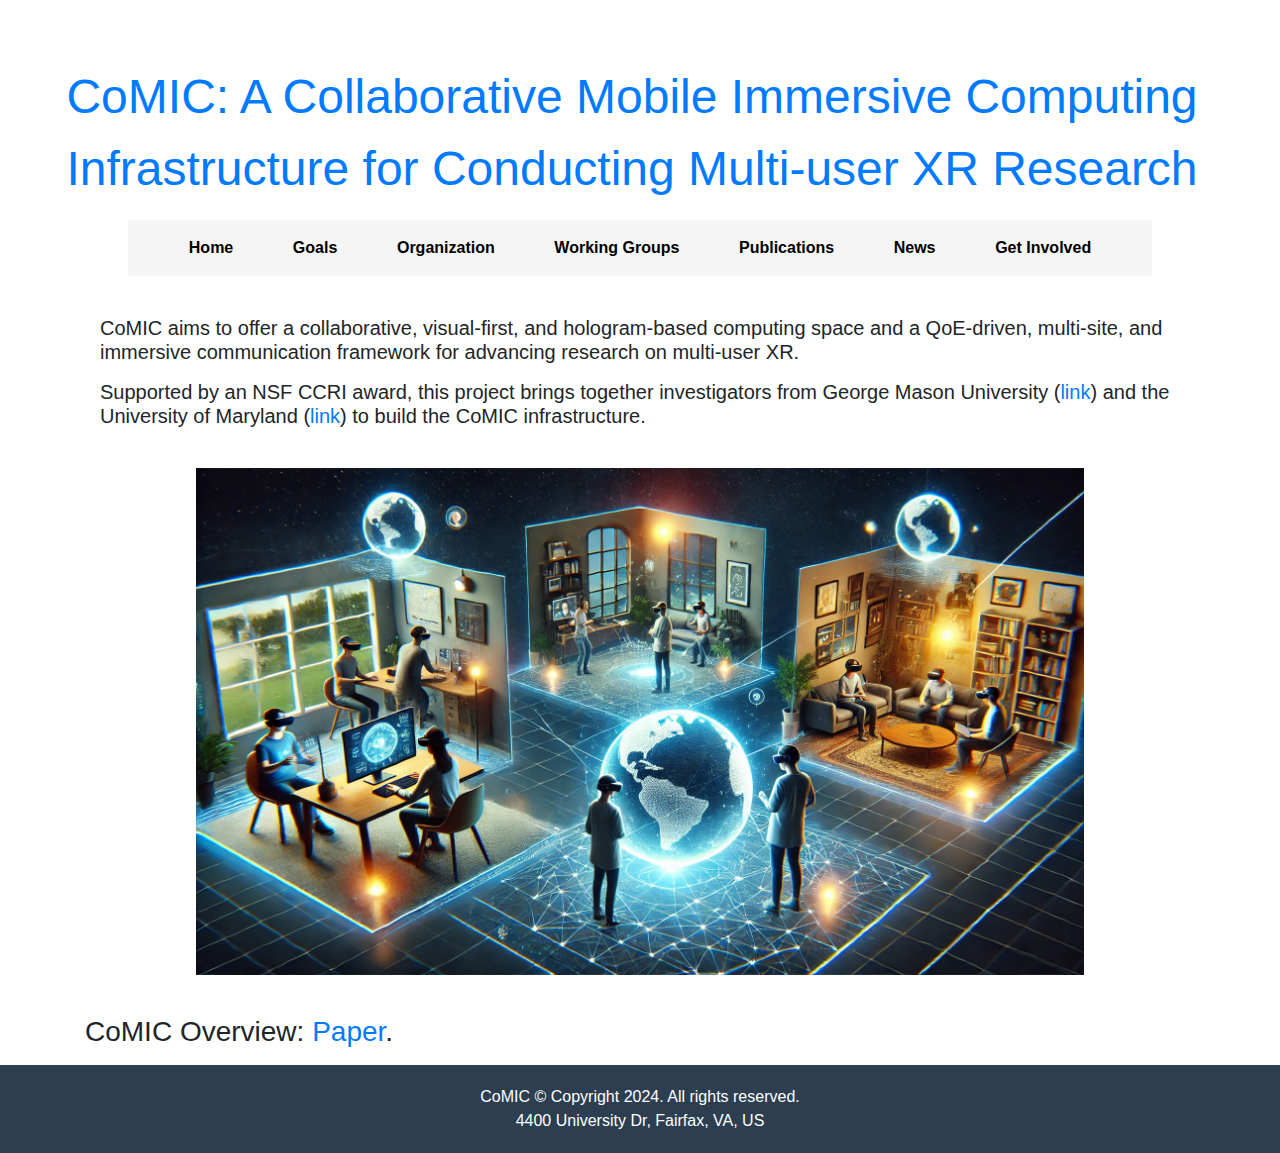
<file: index.html>
<!doctype html>
<html lang='en'>

<head>
    <meta charset="utf-8">
    <meta name="viewport" content="width=device-width, initial-scale=1, shrink-to-fit=no">
    <meta name="description"
       content="CoMIC creates broader impacts on research infrastructure, education and training, societies, and economies, and broaden computing participation.">
    <title>CoMIC</title>
    <link href="WebRef/bootstrap.min.css" rel="stylesheet">
    <link href="WebRef/jumbotron.css" rel="stylesheet">
    <style>
        .custom-navbar {
            background-color: #f5f5f5;
            left: 50%;
            transform: translateX(-50%);
            width: 80%;
        }

        .custom-text-color .navbar-brand,
        .custom-text-color .nav-link {
            color: black !important;
            font-weight: bold;
        }

        .custom-text-color .nav-link:active {
            color: blue !important;
        }

        .custom-brand {
            display: block;
            font-size: 3rem;
            text-align: center;
            margin-bottom: 10px;
        }

        .nav-item {
            flex-grow: 1;
            text-align: center;
        }

        /* Add the following CSS for the header section */
        .header {
          background-image: url('your-image-url.jpg'); /*   Add CoMIC image */
            background-size: cover;
            background-position: center;
            height: 100vh;
            position: relative;
        }

        .header-text {
            position: absolute;
            top: 50%;
            left: 50%;
            transform: translate(-50%, -50%);
            color: white;
            text-align: center;
        }

        .header-text h1 {
            font-size: 4rem;
            margin-bottom: 1rem;
        }

        .header-text p {
            font-size: 1.5rem;
        }
	
	    .footer {
            background-color: #2c3e50;
            padding: 20px 0;
            color: #fff;
        }

        .footer p {
            margin-bottom: 0;
        }
	
    </style>
</head>

<body>
    <a class="navbar-brand custom-brand" href="#">CoMIC: A Collaborative Mobile Immersive Computing
<br> Infrastructure for Conducting Multi-user XR Research</a>
<nav class="navbar navbar-expand-md navbar-dark custom-navbar custom-text-color">
    <div class="container" style="max-width: 1300px;"> <!-- Set max-width to 800px for testing -->
        <button class="navbar-toggler" type="button" data-toggle="collapse" data-target="#navbarNav"
            aria-controls="navbarNav" aria-expanded="false" aria-label="Toggle navigation">
            <span class="navbar-toggler-icon"></span>
        </button>
        <div class="collapse navbar-collapse" id="navbarNav">
            <ul class="navbar-nav mr-auto d-flex w-100">
                <li class="nav-item">
                    <a class="nav-link" href="index.html">Home</a>
                </li>
                <li class="nav-item">
                    <a class="nav-link" href="Goals.html">Goals</a>
                </li>
                <li class="nav-item">
                    <a class="nav-link" href="Organization.html">Organization</a>
                </li>
                <li class="nav-item">
                    <a class="nav-link" href="Technology.html">Working Groups</a>
                </li>
                <li class="nav-item">
                    <a class="nav-link" href="Publications.html">Publications</a>
                </li>
                <li class="nav-item">
                    <a class="nav-link" href="News.html">News</a>
                </li>
                <li class="nav-item active">
                    <a class="nav-link" href="Get_Involved.html">Get Involved</a>
                </li>
            </ul>
        </div>
    </div>
</nav>
    
   
<main role="main">
    <div class="container">
        <div class="container">
            <br>
            <p><h5>CoMIC aims to offer a collaborative, visual-first, and hologram-based computing space and a QoE-driven, multi-site, and immersive communication framework for advancing research on multi-user XR.</h5></p>
            <p><h5>Supported by an NSF CCRI award, this project brings together investigators from George Mason University (<a href="https://www.nsf.gov/awardsearch/showAward?AWD_ID=2235049">link</a>) and the University of Maryland (<a href="https://www.nsf.gov/awardsearch/showAward?AWD_ID=2235050">link</a>) to build the CoMIC infrastructure.</h5></p>
            <br>
        </div>
    

    
        <div class="row">
            <div class="col-md-12 text-center">
                <img src="3.webp" alt="CoMIC Infrastructure Overview" class="img-fluid" style="max-width: 80%; height: auto;">
                
            </div>
        </div>

        <div class="row mt-4">
            <div class="col-md-12">
                <p><h3>CoMIC Overview: <a href="https://doi.org/10.1109/MNET.126.2200385">Paper</a>.</h3></p>
            </div>
        </div>
    </div>
</main>


    <script src="WebRef/jquery-3.2.1.slim.min.js"></script>
    <script src="WebRef/popper.min.js"></script>
    <script src="WebRef/bootstrap.min.js"></script>

 <!-- Footer -->
    <footer class="footer">
        <div class="container">
            <div class="row">
                <div class="col-md-12 text-center">
                    <p>CoMIC &copy; Copyright 2024. All rights reserved.</p>
                    <p>4400 University Dr, Fairfax, VA, US</p>
                    <!-- <p>Email: bohan@gmu.edu | Phone: +1(703)xxx-xxxx</p> -->
                </div>
            </div>
        </div>
    </footer>

</body>
</html>
</file>
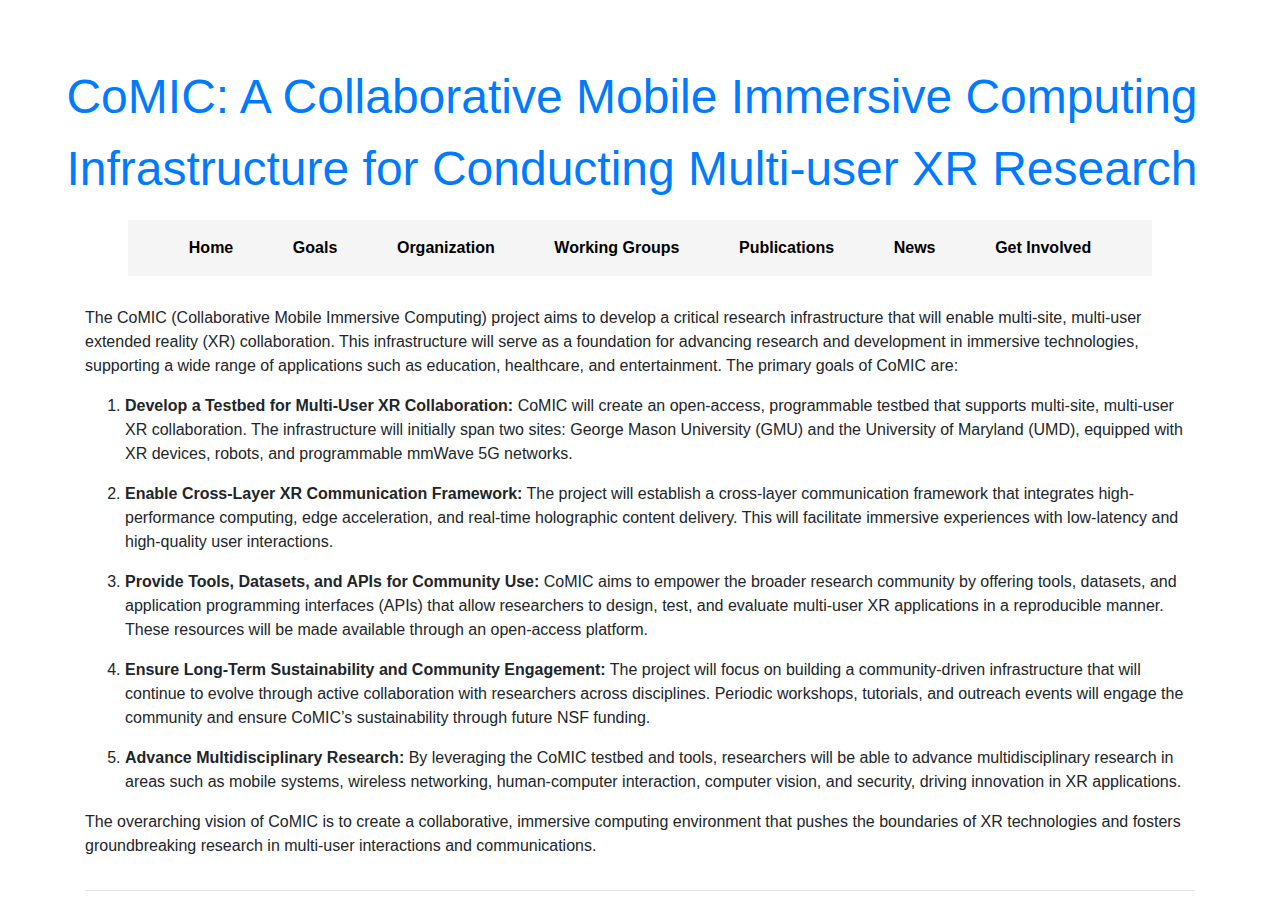
<file: Goals.html>
<!doctype html>
<html lang='en'>

<head>
    <meta charset="utf-8">
    <meta name="viewport" content="width=device-width, initial-scale=1, shrink-to-fit=no">
    <meta name="description"
       content="CoMIC creates broader impacts on research infrastructure, education and training, societies, and economies, and broaden computing participation.">
    <title>CoMIC</title>
    <link href="WebRef/bootstrap.min.css" rel="stylesheet">
    <link href="WebRef/jumbotron.css" rel="stylesheet">
    <style>
        .custom-navbar {
            background-color: #f5f5f5;
            left: 50%;
            transform: translateX(-50%);
            width: 80%;
        }

        .custom-text-color .navbar-brand,
        .custom-text-color .nav-link {
            color: black !important;
            font-weight: bold;
        }

        .custom-text-color .nav-link:active {
            color: blue !important;
        }

        .custom-brand {
            display: block;
            font-size: 3rem;
            text-align: center;
            margin-bottom: 10px;
        }

        .nav-item {
            flex-grow: 1;
            text-align: center;
        }

        /* Add the following CSS for the header section */
        .header {
          background-image: url('your-image-url.jpg'); /*   Add CoMIC image */
            background-size: cover;
            background-position: center;
            height: 100vh;
            position: relative;
        }

        .header-text {
            position: absolute;
            top: 50%;
            left: 50%;
            transform: translate(-50%, -50%);
            color: white;
            text-align: center;
        }

        .header-text h1 {
            font-size: 4rem;
            margin-bottom: 1rem;
        }

        .header-text p {
            font-size: 1.5rem;
        }

    </style>
</head>

<body>
    <a class="navbar-brand custom-brand" href="#">CoMIC: A Collaborative Mobile Immersive Computing
        <br> Infrastructure for Conducting Multi-user XR Research</a>
    <nav class="navbar navbar-expand-md navbar-dark custom-navbar custom-text-color">
        <div class="container" style="max-width: 1300px;"> <!-- Set max-width to 800px for testing -->
            <button class="navbar-toggler" type="button" data-toggle="collapse" data-target="#navbarNav"
                aria-controls="navbarNav" aria-expanded="false" aria-label="Toggle navigation">
                <span class="navbar-toggler-icon"></span>
            </button>
            <div class="collapse navbar-collapse" id="navbarNav">
                <ul class="navbar-nav mr-auto d-flex w-100">
                    <li class="nav-item">
                        <a class="nav-link" href="index.html">Home</a>
                    </li>
                    <li class="nav-item">
                        <a class="nav-link" href="Goals.html">Goals</a>
                    </li>
                    <li class="nav-item">
                        <a class="nav-link" href="Organization.html">Organization</a>
                    </li>
                    <li class="nav-item">
                        <a class="nav-link" href="Technology.html">Working Groups</a>
                    </li>
                    <li class="nav-item">
                        <a class="nav-link" href="Publications.html">Publications</a>
                    </li>
                    <li class="nav-item">
                        <a class="nav-link" href="News.html">News</a>
                    </li>
                    <li class="nav-item active">
                        <a class="nav-link" href="Get_Involved.html">Get Involved</a>
                    </li>
                </ul>
            </div>
        </div>
    </nav>
    
   
    <main role="main">
        <div class="container" style="margin-top: 30px;">
            <div class="row">
                <div class="col-md-12">
                    <p>The CoMIC (Collaborative Mobile Immersive Computing) project aims to develop a critical research infrastructure that will enable multi-site, multi-user extended reality (XR) collaboration. This infrastructure will serve as a foundation for advancing research and development in immersive technologies, supporting a wide range of applications such as education, healthcare, and entertainment. The primary goals of CoMIC are:</p>
                    
                    <ol class="custom-font-size">
                        <li>
                            <p><strong> Develop a Testbed for Multi-User XR Collaboration:</strong> CoMIC will create an open-access, programmable testbed that supports multi-site, multi-user XR collaboration. The infrastructure will initially span two sites: George Mason University (GMU) and the University of Maryland (UMD), equipped with XR devices, robots, and programmable mmWave 5G networks.</p>
                        </li>
                        <li>
                            <p><strong>Enable Cross-Layer XR Communication Framework:</strong> The project will establish a cross-layer communication framework that integrates high-performance computing, edge acceleration, and real-time holographic content delivery. This will facilitate immersive experiences with low-latency and high-quality user interactions.</p>
                        </li>
                        <li>
                            <p><strong>Provide Tools, Datasets, and APIs for Community Use:</strong> CoMIC aims to empower the broader research community by offering tools, datasets, and application programming interfaces (APIs) that allow researchers to design, test, and evaluate multi-user XR applications in a reproducible manner. These resources will be made available through an open-access platform.</p>
                        </li>
                        <li>
                            <p><strong>Ensure Long-Term Sustainability and Community Engagement:</strong> The project will focus on building a community-driven infrastructure that will continue to evolve through active collaboration with researchers across disciplines. Periodic workshops, tutorials, and outreach events will engage the community and ensure CoMIC’s sustainability through future NSF funding.</p>
                        </li>
                        <li>
                            <p><strong>Advance Multidisciplinary Research:</strong> By leveraging the CoMIC testbed and tools, researchers will be able to advance multidisciplinary research in areas such as mobile systems, wireless networking, human-computer interaction, computer vision, and security, driving innovation in XR applications.</p>
                        </li>
                    </ol>
    
                    <p>The overarching vision of CoMIC is to create a collaborative, immersive computing environment that pushes the boundaries of XR technologies and fosters groundbreaking research in multi-user interactions and communications.</p>
                </div>
            </div>
    
            <hr>
        </div>
    </main>
    

    <script src="WebRef/jquery-3.2.1.slim.min.js"></script>
    <script src="WebRef/popper.min.js"></script>
    <script src="WebRef/bootstrap.min.js"></script>
</body>
</html>
</file>
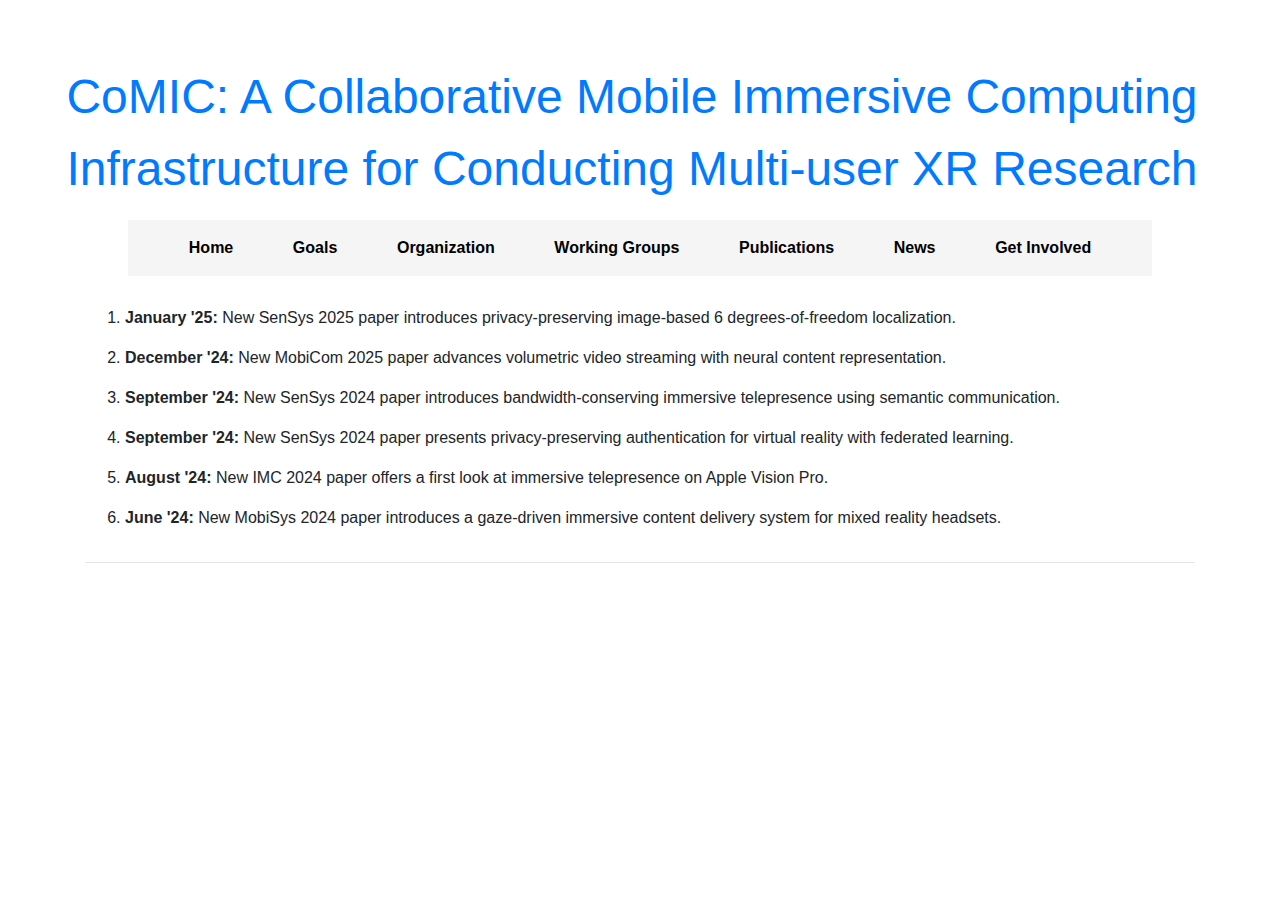
<file: News.html>
<!doctype html>
<html lang='en'>

<head>
    <meta charset="utf-8">
    <meta name="viewport" content="width=device-width, initial-scale=1, shrink-to-fit=no">
    <meta name="description"
       content="CoMIC creates broader impacts on research infrastructure, education and training, societies, and economies, and broaden computing participation.">
    <title>CoMIC</title>
    <link href="WebRef/bootstrap.min.css" rel="stylesheet">
    <link href="WebRef/jumbotron.css" rel="stylesheet">
    <style>
        .custom-navbar {
            background-color: #f5f5f5;
            left: 50%;
            transform: translateX(-50%);
            width: 80%;
        }

        .custom-text-color .navbar-brand,
        .custom-text-color .nav-link {
            color: black !important;
            font-weight: bold;
        }

        .custom-text-color .nav-link:active {
            color: blue !important;
        }

        .custom-brand {
            display: block;
            font-size: 3rem;
            text-align: center;
            margin-bottom: 10px;
        }

        .nav-item {
            flex-grow: 1;
            text-align: center;
        }

        /* Add the following CSS for the header section */
        .header {
          background-image: url('your-image-url.jpg'); /*   Add CoMIC image */
            background-size: cover;
            background-position: center;
            height: 100vh;
            position: relative;
        }

        .header-text {
            position: absolute;
            top: 50%;
            left: 50%;
            transform: translate(-50%, -50%);
            color: white;
            text-align: center;
        }

        .header-text h1 {
            font-size: 4rem;
            margin-bottom: 1rem;
        }

        .header-text p {
            font-size: 1.5rem;
        }

        .custom-font-size {
            font-size: 16px; /* Adjust the size as needed */
        }
        
        /* Optional: Change color of links or text */
        .custom-font-size a {
            color: rgb(0, 38, 255); /* Change the link color */
            text-decoration: none; /* Removes underline from links */
        }

        /* Optional: Hover effect for the links */
        .custom-font-size a:hover {
            color: midnightblue; /* Change the link color on hover */
            text-decoration: underline; /* Adds underline on hover */
        }
    </style>
</head>

<body>
    <a class="navbar-brand custom-brand" href="#">CoMIC: A Collaborative Mobile Immersive Computing
        <br> Infrastructure for Conducting Multi-user XR Research</a>
    <nav class="navbar navbar-expand-md navbar-dark custom-navbar custom-text-color">
        <div class="container" style="max-width: 1300px;"> <!-- Set max-width to 800px for testing -->
            <button class="navbar-toggler" type="button" data-toggle="collapse" data-target="#navbarNav"
                aria-controls="navbarNav" aria-expanded="false" aria-label="Toggle navigation">
                <span class="navbar-toggler-icon"></span>
            </button>
            <div class="collapse navbar-collapse" id="navbarNav">
                <ul class="navbar-nav mr-auto d-flex w-100">
                    <li class="nav-item">
                        <a class="nav-link" href="index.html">Home</a>
                    </li>
                    <li class="nav-item">
                        <a class="nav-link" href="Goals.html">Goals</a>
                    </li>
                    <li class="nav-item">
                        <a class="nav-link" href="Organization.html">Organization</a>
                    </li>
                    <li class="nav-item">
                        <a class="nav-link" href="Technology.html">Working Groups</a>
                    </li>
                    <li class="nav-item">
                        <a class="nav-link" href="Publications.html">Publications</a>
                    </li>
                    <li class="nav-item">
                        <a class="nav-link" href="News.html">News</a>
                    </li>
                    <li class="nav-item active">
                        <a class="nav-link" href="Get_Involved.html">Get Involved</a>
                    </li>
                </ul>
            </div>
        </div>
    </nav>
    
   
    <main role="main">
        <div class="container" style="margin-top: 30px;">
            <div class="row">
                <div class="col-md-12">
                    <ol class="custom-font-size">
                        <li>
                            <p><strong>January '25:</strong> New SenSys 2025 paper introduces privacy-preserving image-based 6 degrees-of-freedom localization.</p>
                        </li>
                        <li>
                            <p><strong>December '24:</strong> New MobiCom 2025 paper advances volumetric video streaming with neural content representation.</p>
                        </li>
                        <li>
                            <p><strong>September '24:</strong> New SenSys 2024 paper introduces bandwidth-conserving immersive telepresence using semantic communication.</p>
                        </li>
                        <li>
                            <p><strong>September '24:</strong> New SenSys 2024 paper presents privacy-preserving authentication for virtual reality with federated learning.</p>
                        </li>
                        <li>
                            <p><strong>August '24:</strong> New IMC 2024 paper offers a first look at immersive telepresence on Apple Vision Pro.</p>
                        </li>
                        <li>
                            <p><strong>June '24:</strong> New MobiSys 2024 paper introduces a gaze-driven immersive content delivery system for mixed reality headsets.</p>
                        </li>
                    </ol>
                </div>
            </div>
            <hr>
        </div>
    </main>
    
    
    <style>
        /* Target the entire list including numbers and content */
        .custom-font-size {
            font-size: 16px; /* Change this to your desired font size */
        }
    </style>
    

    <script src="WebRef/jquery-3.2.1.slim.min.js"></script>
    <script src="WebRef/popper.min.js"></script>
    <script src="WebRef/bootstrap.min.js"></script>
</body>
</html>
</file>
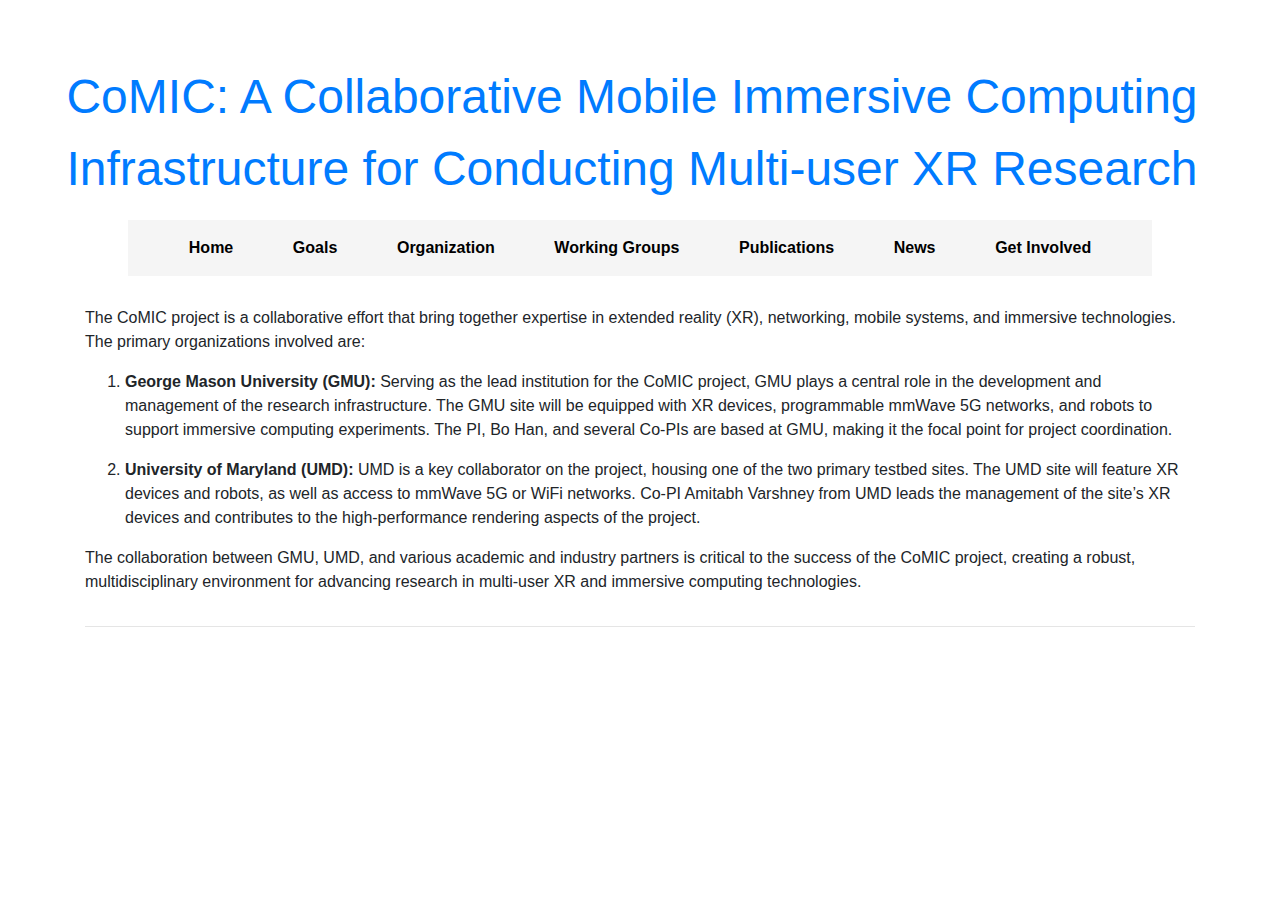
<file: Organization.html>
<!doctype html>
<html lang='en'>

<head>
    <meta charset="utf-8">
    <meta name="viewport" content="width=device-width, initial-scale=1, shrink-to-fit=no">
    <meta name="description"
       content="CoMIC creates broader impacts on research infrastructure, education and training, societies, and economies, and broaden computing participation.">
    <title>CoMIC</title>
    <link href="WebRef/bootstrap.min.css" rel="stylesheet">
    <link href="WebRef/jumbotron.css" rel="stylesheet">
    <style>
        .custom-navbar {
            background-color: #f5f5f5;
            left: 50%;
            transform: translateX(-50%);
            width: 80%;
        }

        .custom-text-color .navbar-brand,
        .custom-text-color .nav-link {
            color: black !important;
            font-weight: bold;
        }

        .custom-text-color .nav-link:active {
            color: blue !important;
        }

        .custom-brand {
            display: block;
            font-size: 3rem;
            text-align: center;
            margin-bottom: 10px;
        }

        .nav-item {
            flex-grow: 1;
            text-align: center;
        }

        /* Add the following CSS for the header section */
        .header {
          background-image: url('your-image-url.jpg'); /*   Add CoMIC image */
            background-size: cover;
            background-position: center;
            height: 100vh;
            position: relative;
        }

        .header-text {
            position: absolute;
            top: 50%;
            left: 50%;
            transform: translate(-50%, -50%);
            color: white;
            text-align: center;
        }

        .header-text h1 {
            font-size: 4rem;
            margin-bottom: 1rem;
        }

        .header-text p {
            font-size: 1.5rem;
        }

    </style>
</head>

<body>
    <a class="navbar-brand custom-brand" href="#">CoMIC: A Collaborative Mobile Immersive Computing
        <br> Infrastructure for Conducting Multi-user XR Research</a>
    <nav class="navbar navbar-expand-md navbar-dark custom-navbar custom-text-color">
        <div class="container" style="max-width: 1300px;"> <!-- Set max-width to 800px for testing -->
            <button class="navbar-toggler" type="button" data-toggle="collapse" data-target="#navbarNav"
                aria-controls="navbarNav" aria-expanded="false" aria-label="Toggle navigation">
                <span class="navbar-toggler-icon"></span>
            </button>
            <div class="collapse navbar-collapse" id="navbarNav">
                <ul class="navbar-nav mr-auto d-flex w-100">
                    <li class="nav-item">
                        <a class="nav-link" href="index.html">Home</a>
                    </li>
                    <li class="nav-item">
                        <a class="nav-link" href="Goals.html">Goals</a>
                    </li>
                    <li class="nav-item">
                        <a class="nav-link" href="Organization.html">Organization</a>
                    </li>
                    <li class="nav-item">
                        <a class="nav-link" href="Technology.html">Working Groups</a>
                    </li>
                    <li class="nav-item">
                        <a class="nav-link" href="Publications.html">Publications</a>
                    </li>
                    <li class="nav-item">
                        <a class="nav-link" href="News.html">News</a>
                    </li>
                    <li class="nav-item active">
                        <a class="nav-link" href="Get_Involved.html">Get Involved</a>
                    </li>
                </ul>
            </div>
        </div>
    </nav>
    
   
    <main role="main">
        <div class="container" style="margin-top: 30px;">
            <div class="row">
                <div class="col-md-12">
                    <p>The CoMIC project is a collaborative effort that bring together expertise in extended reality (XR), networking, mobile systems, and immersive technologies. The primary organizations involved are:</p>
    
                    <ol class="custom-font-size">
                        <li>
                            <p><strong>George Mason University (GMU):</strong> Serving as the lead institution for the CoMIC project, GMU plays a central role in the development and management of the research infrastructure. The GMU site will be equipped with XR devices, programmable mmWave 5G networks, and robots to support immersive computing experiments. The PI, Bo Han, and several Co-PIs are based at GMU, making it the focal point for project coordination.</p>
                        </li>
                        <li>
                            <p><strong>University of Maryland (UMD):</strong> UMD is a key collaborator on the project, housing one of the two primary testbed sites. The UMD site will feature XR devices and robots, as well as access to mmWave 5G or WiFi networks. Co-PI Amitabh Varshney from UMD leads the management of the site’s XR devices and contributes to the high-performance rendering aspects of the project.</p>
                        </li>
                    </ol>
    
                    <p>The collaboration between GMU, UMD, and various academic and industry partners is critical to the success of the CoMIC project, creating a robust, multidisciplinary environment for advancing research in multi-user XR and immersive computing technologies.</p>
                </div>
            </div>
    
            <hr>
        </div>
    </main>
    

    <script src="WebRef/jquery-3.2.1.slim.min.js"></script>
    <script src="WebRef/popper.min.js"></script>
    <script src="WebRef/bootstrap.min.js"></script>
</body>
</html>
</file>
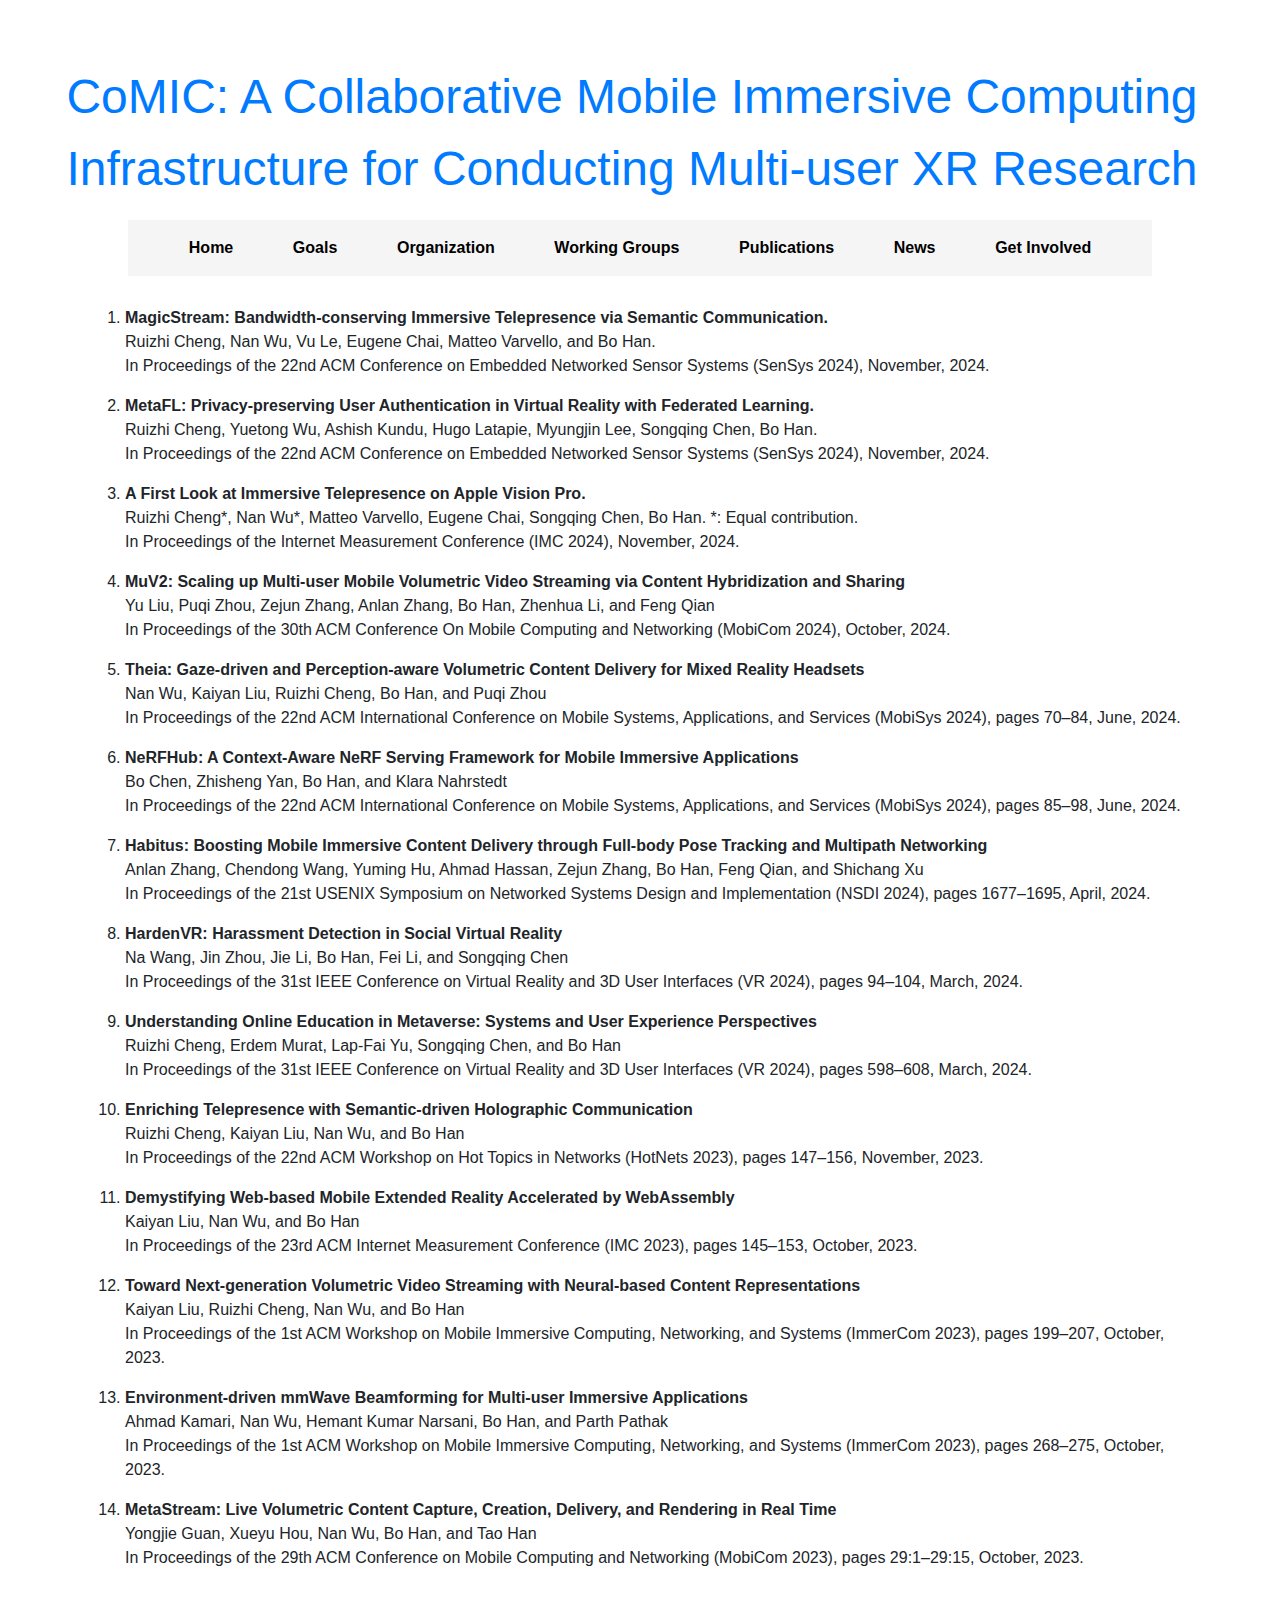
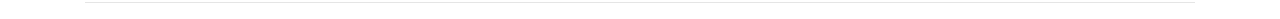
<file: Publications.html>
<!doctype html>
<html lang='en'>

<head>
    <meta charset="utf-8">
    <meta name="viewport" content="width=device-width, initial-scale=1, shrink-to-fit=no">
    <meta name="description"
       content="CoMIC creates broader impacts on research infrastructure, education and training, societies, and economies, and broaden computing participation.">
    <title>CoMIC</title>
    <link href="WebRef/bootstrap.min.css" rel="stylesheet">
    <link href="WebRef/jumbotron.css" rel="stylesheet">
    <style>
        .custom-navbar {
            background-color: #f5f5f5;
            left: 50%;
            transform: translateX(-50%);
            width: 80%;
        }

        .custom-text-color .navbar-brand,
        .custom-text-color .nav-link {
            color: black !important;
            font-weight: bold;
        }

        .custom-text-color .nav-link:active {
            color: blue !important;
        }

        .custom-brand {
            display: block;
            font-size: 3rem;
            text-align: center;
            margin-bottom: 10px;
        }

        .nav-item {
            flex-grow: 1;
            text-align: center;
        }

        /* Add the following CSS for the header section */
        .header {
          background-image: url('your-image-url.jpg'); /*   Add CoMIC image */
            background-size: cover;
            background-position: center;
            height: 100vh;
            position: relative;
        }

        .header-text {
            position: absolute;
            top: 50%;
            left: 50%;
            transform: translate(-50%, -50%);
            color: white;
            text-align: center;
        }

        .header-text h1 {
            font-size: 4rem;
            margin-bottom: 1rem;
        }

        .header-text p {
            font-size: 1.5rem;
        }
        .custom-font-size {
            font-size: 16px; /* Adjust the size as needed */
        }
        
        /* Optional: Change color of links or text */
        .custom-font-size a {
            color: rgb(0, 38, 255); /* Change the link color */
            text-decoration: none; /* Removes underline from links */
        }

        /* Optional: Hover effect for the links */
        .custom-font-size a:hover {
            color: midnightblue; /* Change the link color on hover */
            text-decoration: underline; /* Adds underline on hover */
        }

    </style>
</head>

<!--
                        <li>
                            <p><a href="https://example.com" target="_blank">Theia: Gaze-driven and Perception-aware Volumetric Content Delivery for Mixed Reality Headsets</a><br>
                                Nan Wu, Kaiyan Liu, Ruizhi Cheng, Bo Han, and Puqi Zhou<br>
                                In Proceedings of the 22nd ACM International Conference on Mobile Systems, Applications, and Services (MobiSys 2024), pages 70–84, June, 2024.</p>
                        </li>

-->
<body>
    <a class="navbar-brand custom-brand" href="#">CoMIC: A Collaborative Mobile Immersive Computing
        <br> Infrastructure for Conducting Multi-user XR Research</a>
    <nav class="navbar navbar-expand-md navbar-dark custom-navbar custom-text-color">
        <div class="container" style="max-width: 1300px;"> <!-- Set max-width to 800px for testing -->
            <button class="navbar-toggler" type="button" data-toggle="collapse" data-target="#navbarNav"
                aria-controls="navbarNav" aria-expanded="false" aria-label="Toggle navigation">
                <span class="navbar-toggler-icon"></span>
            </button>
            <div class="collapse navbar-collapse" id="navbarNav">
                <ul class="navbar-nav mr-auto d-flex w-100">
                    <li class="nav-item">
                        <a class="nav-link" href="index.html">Home</a>
                    </li>
                    <li class="nav-item">
                        <a class="nav-link" href="Goals.html">Goals</a>
                    </li>
                    <li class="nav-item">
                        <a class="nav-link" href="Organization.html">Organization</a>
                    </li>
                    <li class="nav-item">
                        <a class="nav-link" href="Technology.html">Working Groups</a>
                    </li>
                    <li class="nav-item">
                        <a class="nav-link" href="Publications.html">Publications</a>
                    </li>
                    <li class="nav-item">
                        <a class="nav-link" href="News.html">News</a>
                    </li>
                    <li class="nav-item active">
                        <a class="nav-link" href="Get_Involved.html">Get Involved</a>
                    </li>
                </ul>
            </div>
        </div>
    </nav>
    
   


    <main role="main">
        <div class="container" style="margin-top: 30px;">
            <div class="row">
                <div class="col-md-12">
                    <ol class="custom-font-size">
                        <li>
                            <p><strong>MagicStream: Bandwidth-conserving Immersive Telepresence via Semantic Communication.</strong><br>
                                Ruizhi Cheng, Nan Wu, Vu Le, Eugene Chai, Matteo Varvello, and Bo Han.<br>
                            In Proceedings of the 22nd ACM Conference on Embedded Networked Sensor Systems (SenSys 2024), November, 2024.</p>
                        </li>
                        <li>
                            <p><strong>MetaFL: Privacy-preserving User Authentication in Virtual Reality with Federated Learning.</strong><br>
                                Ruizhi Cheng, Yuetong Wu, Ashish Kundu, Hugo Latapie, Myungjin Lee, Songqing Chen, Bo Han.<br>
                            In Proceedings of the 22nd ACM Conference on Embedded Networked Sensor Systems (SenSys 2024), November, 2024.</p>
                        </li>
                        <li>
                            <p><strong>A First Look at Immersive Telepresence on Apple Vision Pro.</strong><br>
                                Ruizhi Cheng*, Nan Wu*, Matteo Varvello, Eugene Chai, Songqing Chen, Bo Han. *: Equal contribution.<br>
                                In Proceedings of the Internet Measurement Conference (IMC 2024), November, 2024.</p>
                        </li>
                        <li>
                            <p><strong>MuV2: Scaling up Multi-user Mobile Volumetric Video Streaming via Content Hybridization and Sharing</strong><br>
                                Yu Liu, Puqi Zhou, Zejun Zhang, Anlan Zhang, Bo Han, Zhenhua Li, and Feng Qian<br>
                                In Proceedings of the 30th ACM Conference On Mobile Computing and Networking (MobiCom 2024), October, 2024.</p>
                        </li>
                        <li>
                            <p><strong>Theia: Gaze-driven and Perception-aware Volumetric Content Delivery for Mixed Reality Headsets</strong><br>
                                Nan Wu, Kaiyan Liu, Ruizhi Cheng, Bo Han, and Puqi Zhou<br>
                                In Proceedings of the 22nd ACM International Conference on Mobile Systems, Applications, and Services (MobiSys 2024), pages 70–84, June, 2024.</p>
                        </li>
                        <li>
                            <p><strong>NeRFHub: A Context-Aware NeRF Serving Framework for Mobile Immersive Applications</strong><br>
                                Bo Chen, Zhisheng Yan, Bo Han, and Klara Nahrstedt<br>
                                In Proceedings of the 22nd ACM International Conference on Mobile Systems, Applications, and Services (MobiSys 2024), pages 85–98, June, 2024.</p>
                        </li>
                        <li>
                            <p><strong>Habitus: Boosting Mobile Immersive Content Delivery through Full-body Pose Tracking and Multipath Networking</strong><br>
                                Anlan Zhang, Chendong Wang, Yuming Hu, Ahmad Hassan, Zejun Zhang, Bo Han, Feng Qian, and Shichang Xu<br>
                                In Proceedings of the 21st USENIX Symposium on Networked Systems Design and Implementation (NSDI 2024), pages 1677–1695, April, 2024.</p>
                        </li>
                        <li>
                            <p><strong>HardenVR: Harassment Detection in Social Virtual Reality</strong><br>
                                Na Wang, Jin Zhou, Jie Li, Bo Han, Fei Li, and Songqing Chen<br>
                                In Proceedings of the 31st IEEE Conference on Virtual Reality and 3D User Interfaces (VR 2024), pages 94–104, March, 2024.</p>
                        </li>
                        <li>
                            <p><strong>Understanding Online Education in Metaverse: Systems and User Experience Perspectives</strong><br>
                                Ruizhi Cheng, Erdem Murat, Lap-Fai Yu, Songqing Chen, and Bo Han<br>
                                In Proceedings of the 31st IEEE Conference on Virtual Reality and 3D User Interfaces (VR 2024), pages 598–608, March, 2024.</p>
                        </li>
                        <li>
                            <p><strong>Enriching Telepresence with Semantic-driven Holographic Communication</strong><br>
                                Ruizhi Cheng, Kaiyan Liu, Nan Wu, and Bo Han<br>
                                In Proceedings of the 22nd ACM Workshop on Hot Topics in Networks (HotNets 2023), pages 147–156, November, 2023.</p>
                        </li>
                        <li>
                            <p><strong>Demystifying Web-based Mobile Extended Reality Accelerated by WebAssembly</strong><br>
                                Kaiyan Liu, Nan Wu, and Bo Han<br>
                                In Proceedings of the 23rd ACM Internet Measurement Conference (IMC 2023), pages 145–153, October, 2023.</p>
                        </li>
                        <li>
                            <p><strong>Toward Next-generation Volumetric Video Streaming with Neural-based Content Representations</strong><br>
                                Kaiyan Liu, Ruizhi Cheng, Nan Wu, and Bo Han<br>
                                In Proceedings of the 1st ACM Workshop on Mobile Immersive Computing, Networking, and Systems (ImmerCom 2023), pages 199–207, October, 2023.</p>
                        </li>
                        <li>
                            <p><strong>Environment-driven mmWave Beamforming for Multi-user Immersive Applications</strong><br>
                                Ahmad Kamari, Nan Wu, Hemant Kumar Narsani, Bo Han, and Parth Pathak<br>
                                In Proceedings of the 1st ACM Workshop on Mobile Immersive Computing, Networking, and Systems (ImmerCom 2023), pages 268–275, October, 2023.</p>
                        </li>
                        <li>
                            <p><strong>MetaStream: Live Volumetric Content Capture, Creation, Delivery, and Rendering in Real Time</strong><br>
                                Yongjie Guan, Xueyu Hou, Nan Wu, Bo Han, and Tao Han<br>
                                In Proceedings of the 29th ACM Conference on Mobile Computing and Networking (MobiCom 2023), pages 29:1–29:15, October, 2023.</p>
                        </li>
                        
                    </ol>
                </div>
            </div>
            <hr>
        </div>
    </main>
    

    <script src="WebRef/jquery-3.2.1.slim.min.js"></script>
    <script src="WebRef/popper.min.js"></script>
    <script src="WebRef/bootstrap.min.js"></script>
</body>
</html>
</file>
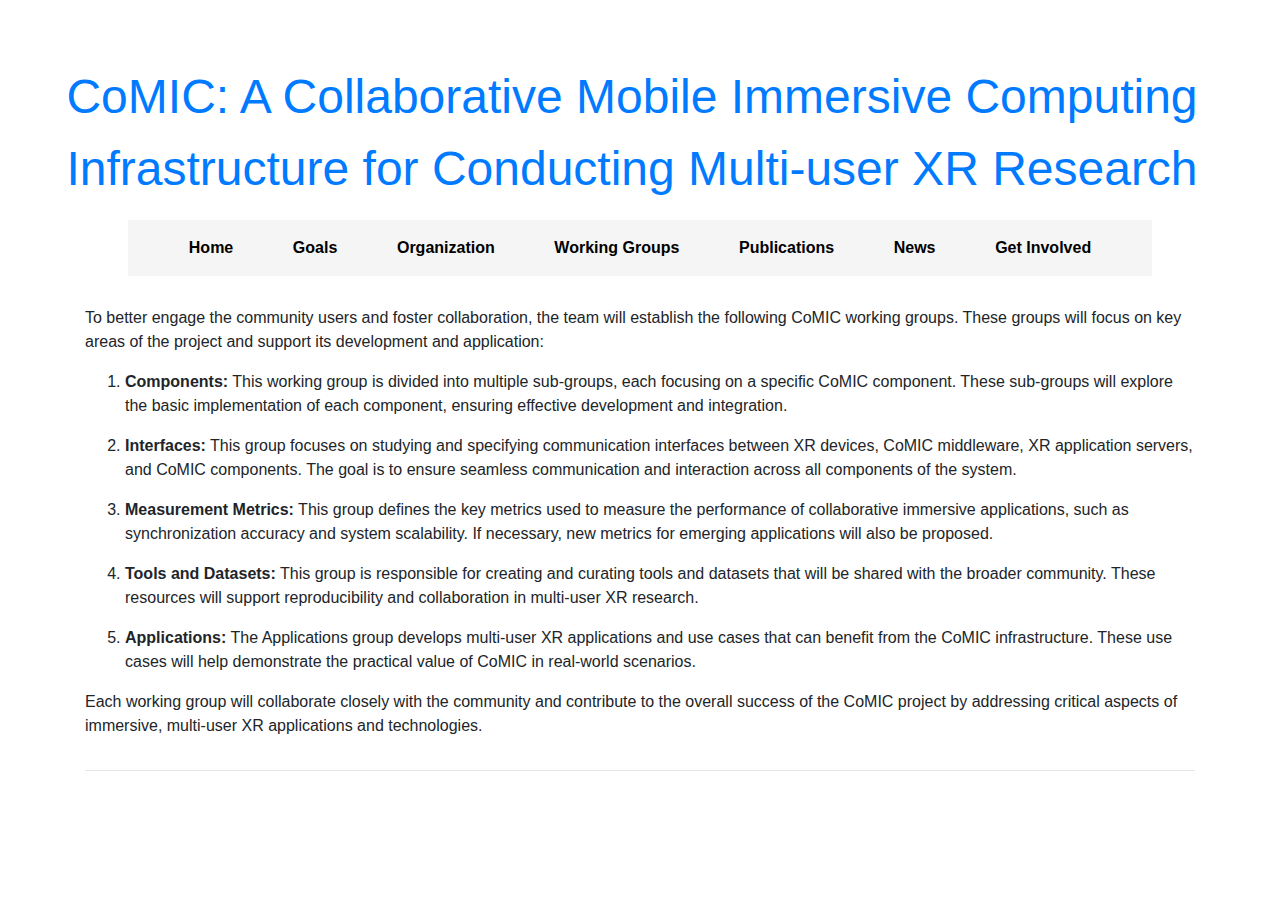
<file: Technology.html>
<!doctype html>
<html lang='en'>

<head>
    <meta charset="utf-8">
    <meta name="viewport" content="width=device-width, initial-scale=1, shrink-to-fit=no">
    <meta name="description"
       content="CoMIC creates broader impacts on research infrastructure, education and training, societies, and economies, and broaden computing participation.">
    <title>CoMIC</title>
    <link href="WebRef/bootstrap.min.css" rel="stylesheet">
    <link href="WebRef/jumbotron.css" rel="stylesheet">
    <style>
        .custom-navbar {
            background-color: #f5f5f5;
            left: 50%;
            transform: translateX(-50%);
            width: 80%;
        }

        .custom-text-color .navbar-brand,
        .custom-text-color .nav-link {
            color: black !important;
            font-weight: bold;
        }

        .custom-text-color .nav-link:active {
            color: blue !important;
        }

        .custom-brand {
            display: block;
            font-size: 3rem;
            text-align: center;
            margin-bottom: 10px;
        }

        .nav-item {
            flex-grow: 1;
            text-align: center;
        }

        /* Add the following CSS for the header section */
        .header {
          background-image: url('your-image-url.jpg'); /*   Add CoMIC image */
            background-size: cover;
            background-position: center;
            height: 100vh;
            position: relative;
        }

        .header-text {
            position: absolute;
            top: 50%;
            left: 50%;
            transform: translate(-50%, -50%);
            color: white;
            text-align: center;
        }

        .header-text h1 {
            font-size: 4rem;
            margin-bottom: 1rem;
        }

        .header-text p {
            font-size: 1.5rem;
        }

    </style>
</head>

<body>
    <a class="navbar-brand custom-brand" href="#">CoMIC: A Collaborative Mobile Immersive Computing
        <br> Infrastructure for Conducting Multi-user XR Research</a>
    <nav class="navbar navbar-expand-md navbar-dark custom-navbar custom-text-color">
        <div class="container" style="max-width: 1300px;"> <!-- Set max-width to 800px for testing -->
            <button class="navbar-toggler" type="button" data-toggle="collapse" data-target="#navbarNav"
                aria-controls="navbarNav" aria-expanded="false" aria-label="Toggle navigation">
                <span class="navbar-toggler-icon"></span>
            </button>
            <div class="collapse navbar-collapse" id="navbarNav">
                <ul class="navbar-nav mr-auto d-flex w-100">
                    <li class="nav-item">
                        <a class="nav-link" href="index.html">Home</a>
                    </li>
                    <li class="nav-item">
                        <a class="nav-link" href="Goals.html">Goals</a>
                    </li>
                    <li class="nav-item">
                        <a class="nav-link" href="Organization.html">Organization</a>
                    </li>
                    <li class="nav-item">
                        <a class="nav-link" href="Technology.html">Working Groups</a>
                    </li>
                    <li class="nav-item">
                        <a class="nav-link" href="Publications.html">Publications</a>
                    </li>
                    <li class="nav-item">
                        <a class="nav-link" href="News.html">News</a>
                    </li>
                    <li class="nav-item active">
                        <a class="nav-link" href="Get_Involved.html">Get Involved</a>
                    </li>
                </ul>
            </div>
        </div>
    </nav>
    
   
    <main role="main">
        <div class="container" style="margin-top: 30px;">
            <div class="row">
                <div class="col-md-12">
                    <p>To better engage the community users and foster collaboration, the team will establish the following CoMIC working groups. These groups will focus on key areas of the project and support its development and application:</p>
    
                    <ol class="custom-font-size">
                        <li>
                            <p><strong>Components:</strong> This working group is divided into multiple sub-groups, each focusing on a specific CoMIC component. These sub-groups will explore the basic implementation of each component, ensuring effective development and integration.</p>
                        </li>
                        <li>
                            <p><strong>Interfaces:</strong> This group focuses on studying and specifying communication interfaces between XR devices, CoMIC middleware, XR application servers, and CoMIC components. The goal is to ensure seamless communication and interaction across all components of the system.</p>
                        </li>
                        <li>
                            <p><strong>Measurement Metrics:</strong> This group defines the key metrics used to measure the performance of collaborative immersive applications, such as synchronization accuracy and system scalability. If necessary, new metrics for emerging applications will also be proposed.</p>
                        </li>
                        <li>
                            <p><strong>Tools and Datasets:</strong> This group is responsible for creating and curating tools and datasets that will be shared with the broader community. These resources will support reproducibility and collaboration in multi-user XR research.</p>
                        </li>
                        <li>
                            <p><strong>Applications:</strong> The Applications group develops multi-user XR applications and use cases that can benefit from the CoMIC infrastructure. These use cases will help demonstrate the practical value of CoMIC in real-world scenarios.</p>
                        </li>
                    </ol>
    
                    <p>Each working group will collaborate closely with the community and contribute to the overall success of the CoMIC project by addressing critical aspects of immersive, multi-user XR applications and technologies.</p>
                </div>
            </div>
    
            <hr>
        </div>
    </main>
    
    
    

    <script src="WebRef/jquery-3.2.1.slim.min.js"></script>
    <script src="WebRef/popper.min.js"></script>
    <script src="WebRef/bootstrap.min.js"></script>
</body>
</html>
</file>
<file: WebRef/jumbotron.css>
@media (max-width: 991.98px) {
  .navbar-toggler {
    display: block;
  }
}

body {
  padding-top: 3.5rem;
}

.jumbotron {
  background-image: url("logo_sydney4_full.jpg");
  background-size: cover;
  color: #fffff;
  height:500px;
}

.small-text {
  font-size: 0.85rem;
}
</file>
